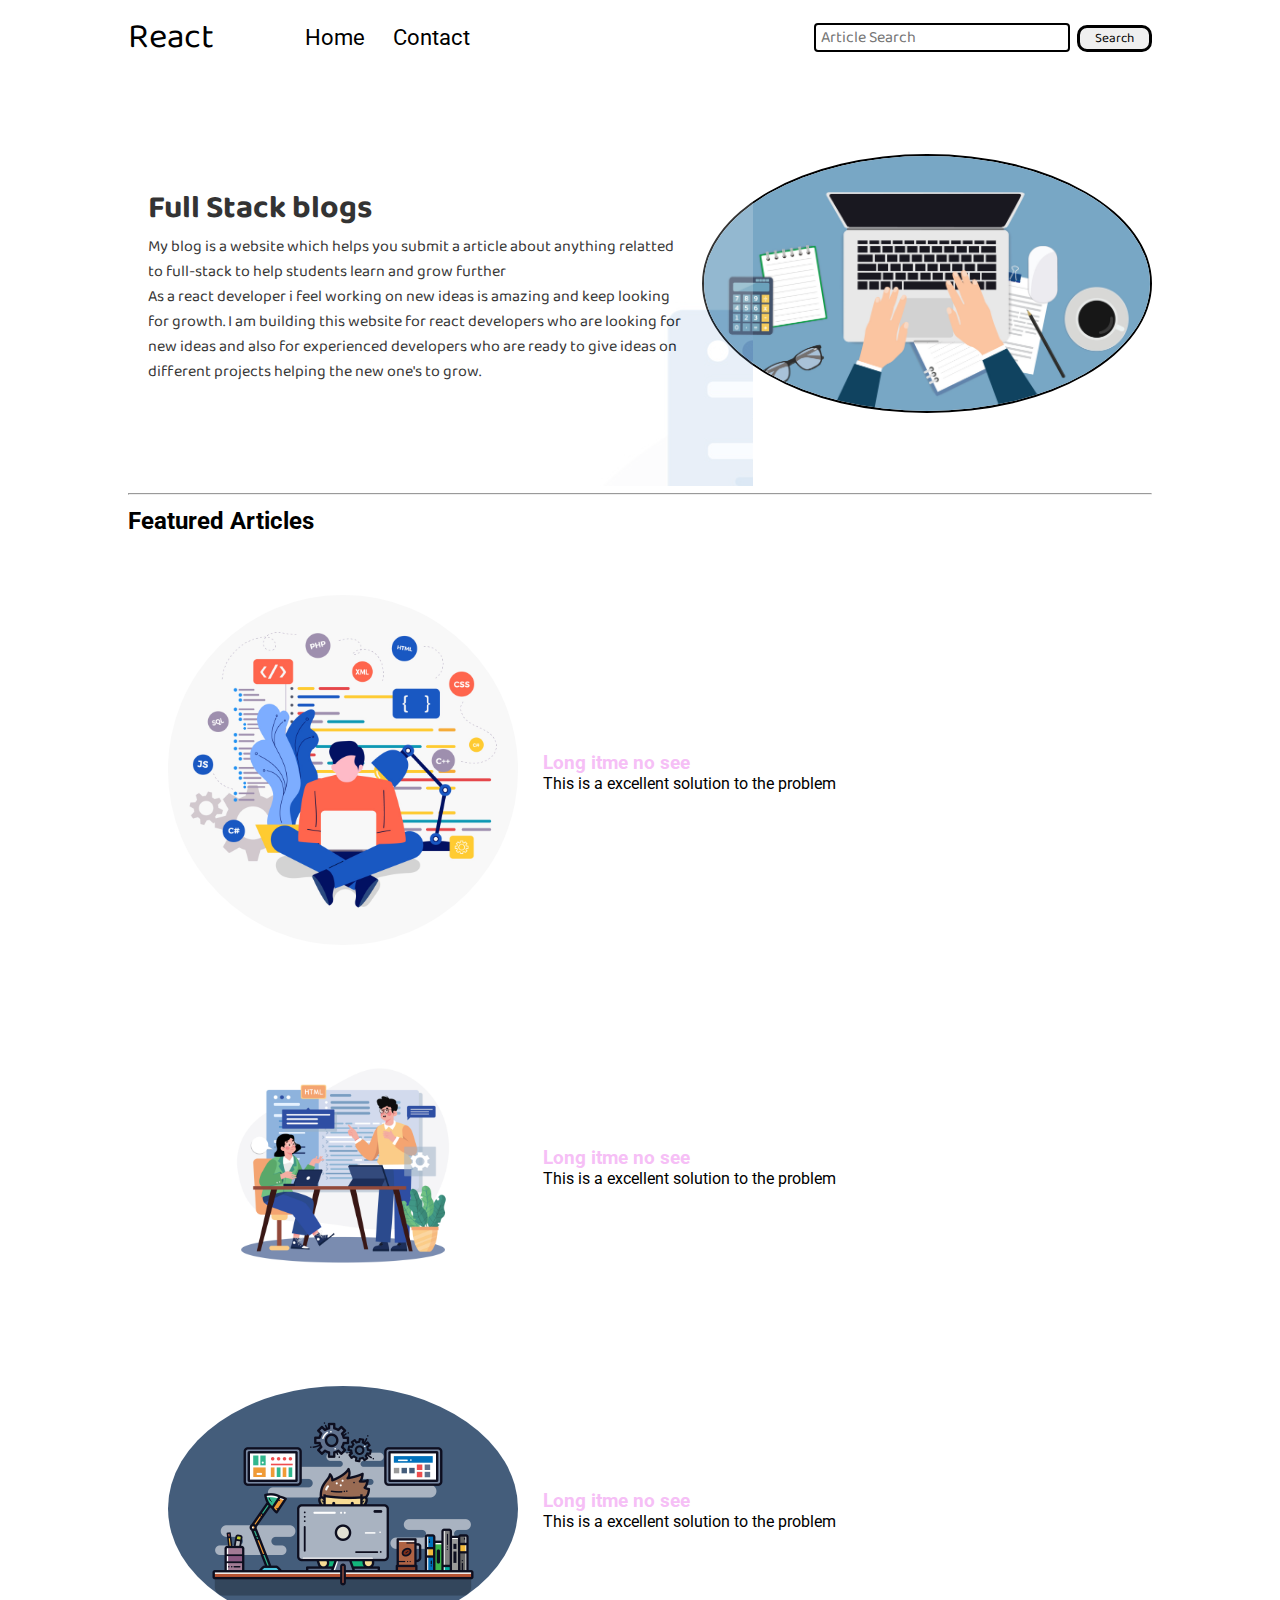
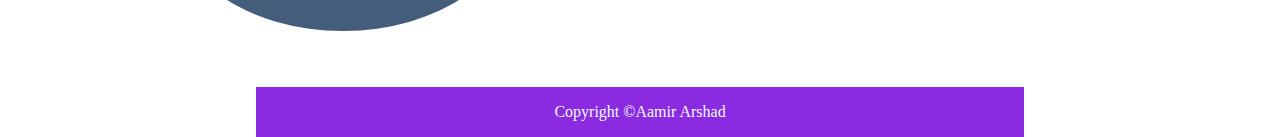
<file: Blogging site/index.html>
<!DOCTYPE html>
<html lang="en">
<head>
    <meta charset="UTF-8">
    <meta http-equiv="X-UA-Compatible" content="IE=edge">
    <meta name="viewport" content="width=device-width, initial-scale=1.0">
    <link rel="stylesheet" href="css/style.css"  >
    <link rel="stylesheet" href="css/utils.css"  >

    <title>Blogging Made-Easy</title>
    
</head>

<body>
   <nav class="navigation max-width-1 m-auto">
     <div class="navleft">
        <span>React</span>
        <ul>
            <li> <a href="/"> Home    </a> </li>
            <li> <a href="/contact.html"> Contact </a> </li>
        </ul>

     </div>
     <div class="navright">
        <form action="/search.html" method="get" >
            <input class="form-input" type="text" placeholder="Article Search" name="query">
        <button class="btn">Search</button>
        </form>
        
     </div>
   </nav>
   <div class="content max-width-1 m-auto my-2">
    <div class="content-left">
        <h1>Full Stack blogs</h1>
        <p>My blog is a website which helps you submit a article about anything relatted to full-stack to help students learn and grow further</p>
        <p>As a react developer i feel working on new ideas is amazing and keep looking for growth.
            I am building this website for react developers who are looking for new ideas and also for experienced developers who are ready to give ideas on different projects helping the new one's to grow.
        </p>
    </div>
    <div class="content-right">
        <img src="img/src1.jpg ">
    </div>
   </div>
   <div class="max-width-1 m-auto"><hr></div>
   <div class="home-articles max-width-1 m-auto font2">
    <h2> Featured Articles</h2>
    <div class="home-article">
        <div class="home-article-img" >
           <img src="img/src2.jpg">
        </div>
      
       <div class="home-article-content font1">
        <a href="/blog.html">  <h3>Long itme no see</h3></a>
       
        <p>This is a excellent solution to the problem</p>
       </div>
       
    </div>
    <div class="home-article">
        <div class="home-article-img" >
           <img src="img/src3.jpg">
        </div>
      
       <div class="home-article-content font1">
        <a href="/blog.html">  <h3>Long itme no see</h3></a>
       
        <p>This is a excellent solution to the problem</p>
       </div>
       
    </div>
    <div class="home-article">
        <div class="home-article-img" >
           <img src="img/src4.png">
        </div>
      
       <div class="home-article-content font1">
        <a href="/blog.html">  <h3>Long itme no see</h3></a>
       
        <p>This is a excellent solution to the problem</p>
       </div>
       
    </div>
   </div>
   <div class="footer max-width-2 m-auto">
        Copyright &copy <a > Aamir Arshad</a> 
   </div>
</body>
</html>
</file>
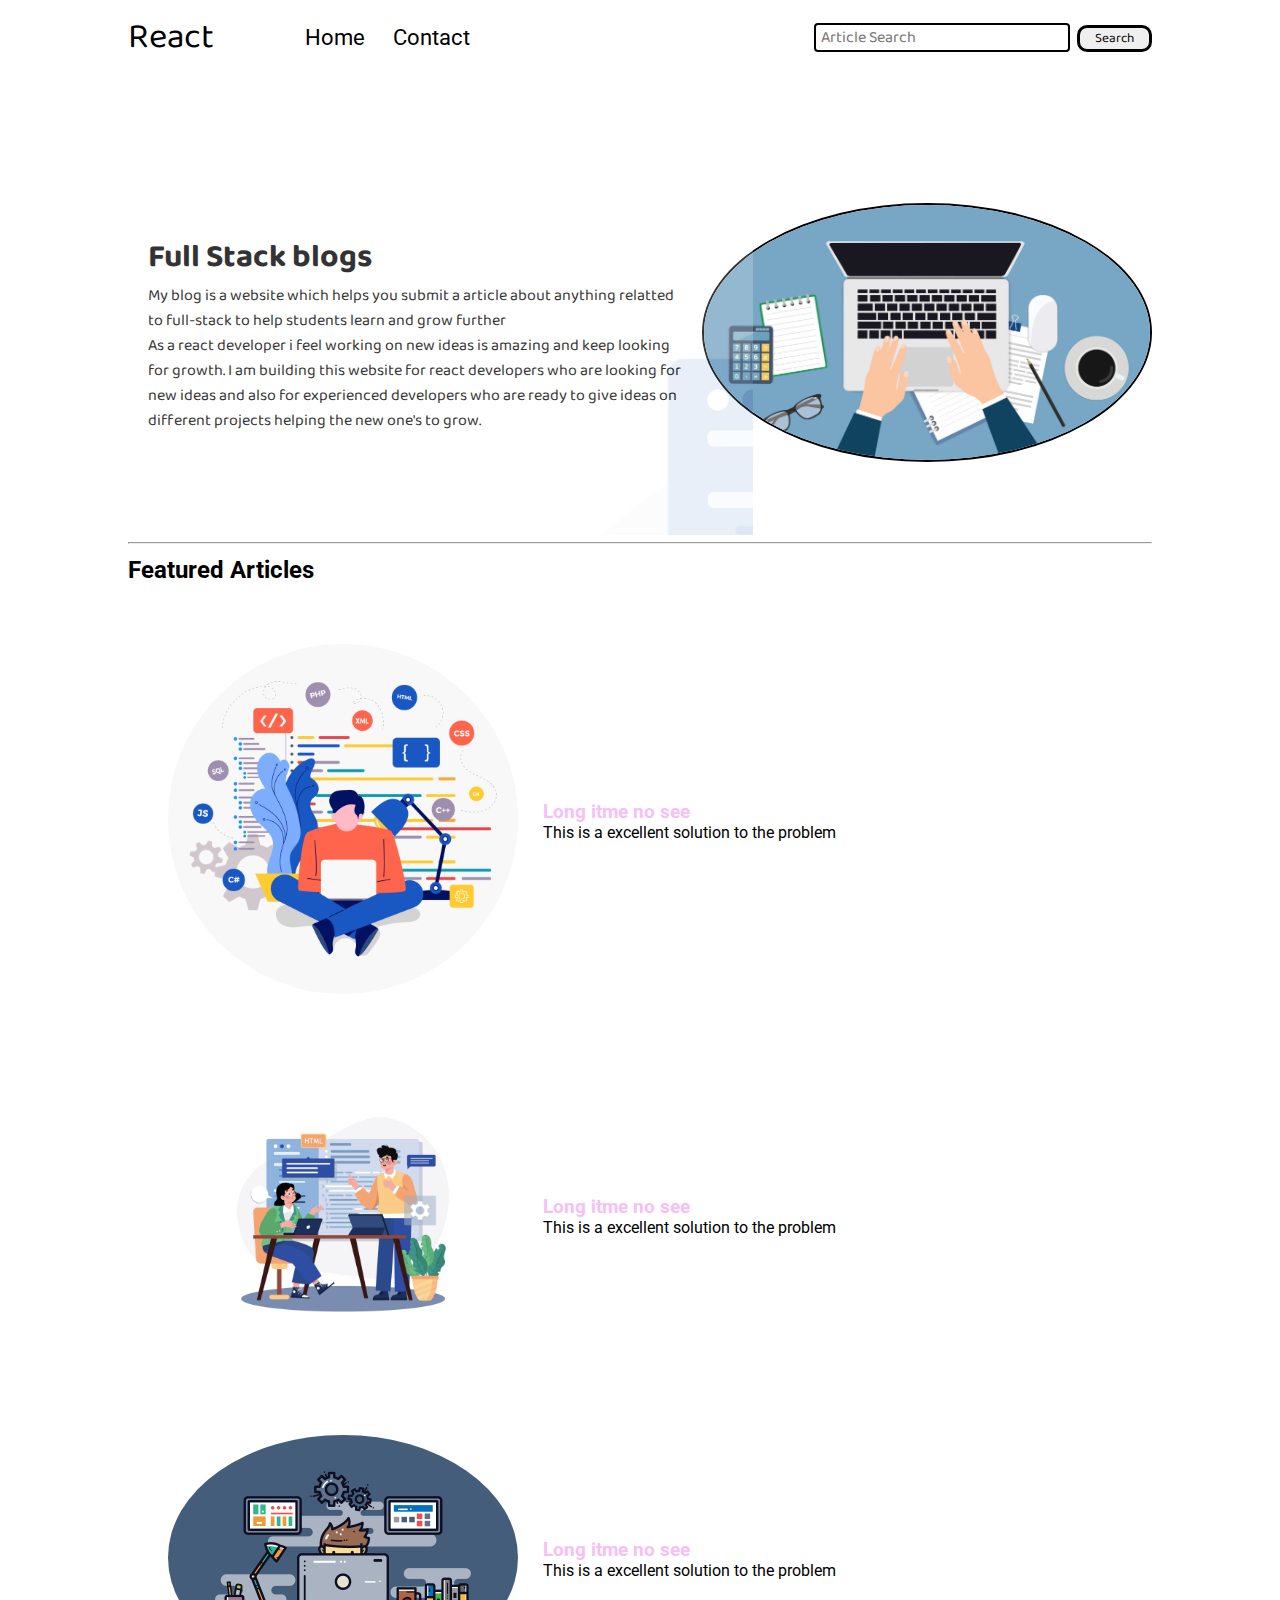
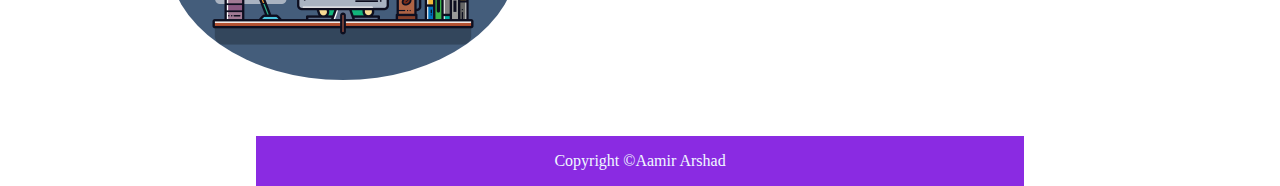
<file: Blogging site/blogpost.html>
<!DOCTYPE html>
<html lang="en">
<head>
    <meta charset="UTF-8">
    <meta http-equiv="X-UA-Compatible" content="IE=edge">
    <meta name="viewport" content="width=device-width, initial-scale=1.0">
    <link rel="stylesheet" href="css/style.css"  >
    <link rel="stylesheet" href="css/utils.css"  >
    <link rel="stylesheet" href="css/blogpost.css">

    <title>Blogging Made-Easy</title>
    
</head>

<body>
   <nav class="navigation max-width-1 m-auto">
     <div class="navleft">
        <span>React</span>
        <ul>
            <li> <a href="/"> Home    </a> </li>
            <li> <a href="/contact.html"> Contact </a> </li>
        </ul>

     </div>
     <div class="navright">
        <form action="/search.html" method="get" >
            <input class="form-input" type="text" placeholder="Article Search" name="query">
        <button class="btn">Search</button>
        </form>
        
     </div>
   </nav>
   <div class="post-image">
    <img src="img/src3.jpg">
   </div>
   <div class="content max-width-1 m-auto my-2">
    <div class="content-left">
        <h1>Full Stack blogs</h1>
        <p>My blog is a website which helps you submit a article about anything relatted to full-stack to help students learn and grow further</p>
        <p>As a react developer i feel working on new ideas is amazing and keep looking for growth.
            I am building this website for react developers who are looking for new ideas and also for experienced developers who are ready to give ideas on different projects helping the new one's to grow.
        </p>
    </div>
    <div class="content-right">
        <img src="img/src1.jpg ">
    </div>
   </div>
   <div class="max-width-1 m-auto"><hr></div>
   <div class="home-articles max-width-1 m-auto font2">
    <h2> Featured Articles</h2>
    <div class="home-article">
        <div class="home-article-img" >
           <img src="img/src2.jpg">
        </div>
      
       <div class="home-article-content font1">
        <a href="/blog.html">  <h3>Long itme no see</h3></a>
       
        <p>This is a excellent solution to the problem</p>
       </div>
       
    </div>
    <div class="home-article">
        <div class="home-article-img" >
           <img src="img/src3.jpg">
        </div>
      
       <div class="home-article-content font1">
        <a href="/blog.html">  <h3>Long itme no see</h3></a>
       
        <p>This is a excellent solution to the problem</p>
       </div>
       
    </div>
    <div class="home-article">
        <div class="home-article-img" >
           <img src="img/src4.png">
        </div>
      
       <div class="home-article-content font1">
        <a href="/blog.html">  <h3>Long itme no see</h3></a>
       
        <p>This is a excellent solution to the problem</p>
       </div>
       
    </div>
   </div>
   <div class="footer max-width-2 m-auto">
        Copyright &copy <a > Aamir Arshad</a> 
   </div>
</body>
</html>
</file>
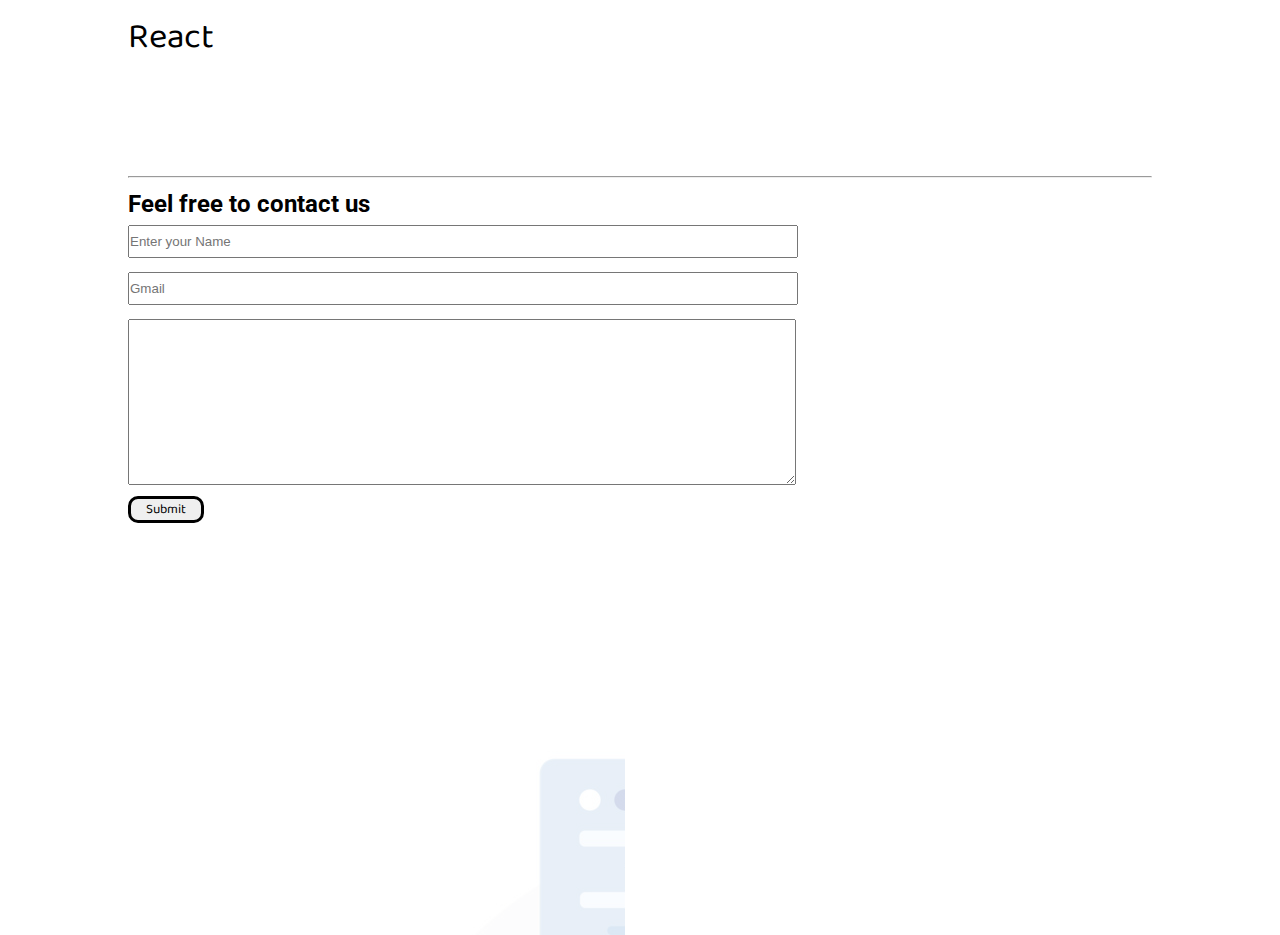
<file: Blogging site/contact.html>
<!DOCTYPE html>
<html lang="en">
<head>
    <meta charset="UTF-8">
    <meta http-equiv="X-UA-Compatible" content="IE=edge">
    <meta name="viewport" content="width=device-width, initial-scale=1.0">
    <link rel="stylesheet" href="css/style.css"  >
    <link rel="stylesheet" href="css/utils.css"  >
    <link rel="stylesheet" href="css/contact.css">

    <title>Blogging Made-Easy</title>
    
</head>

<body>
   <nav class="navigation max-width-1 m-auto">
     <div class="navleft">
        <span>React</span>
       

     </div>
    
        
     </div>
   </nav>
   <div class="contact-content font1">
    <div class="max-width-1 m-auto"><hr></div>
   <div class="home-articles max-width-1 m-auto font2">
    <h2> Feel free to contact us</h2>
    <div class="contact-form ">
        <div class="form-box">
            <input type="text" placeholder="Enter your Name">
        </div>
        <div class="form-box ">
            <input type="text" placeholder="Gmail">
        </div>
        <div class="form-box">
          <textarea cols="25px" rows="10px" ></textarea>
        </div>
        <div class="form-box">
           <button class="btn">Submit</button>
        </div>
    </div>
    </div>
   </div>
   

</body>
</html>
</file>
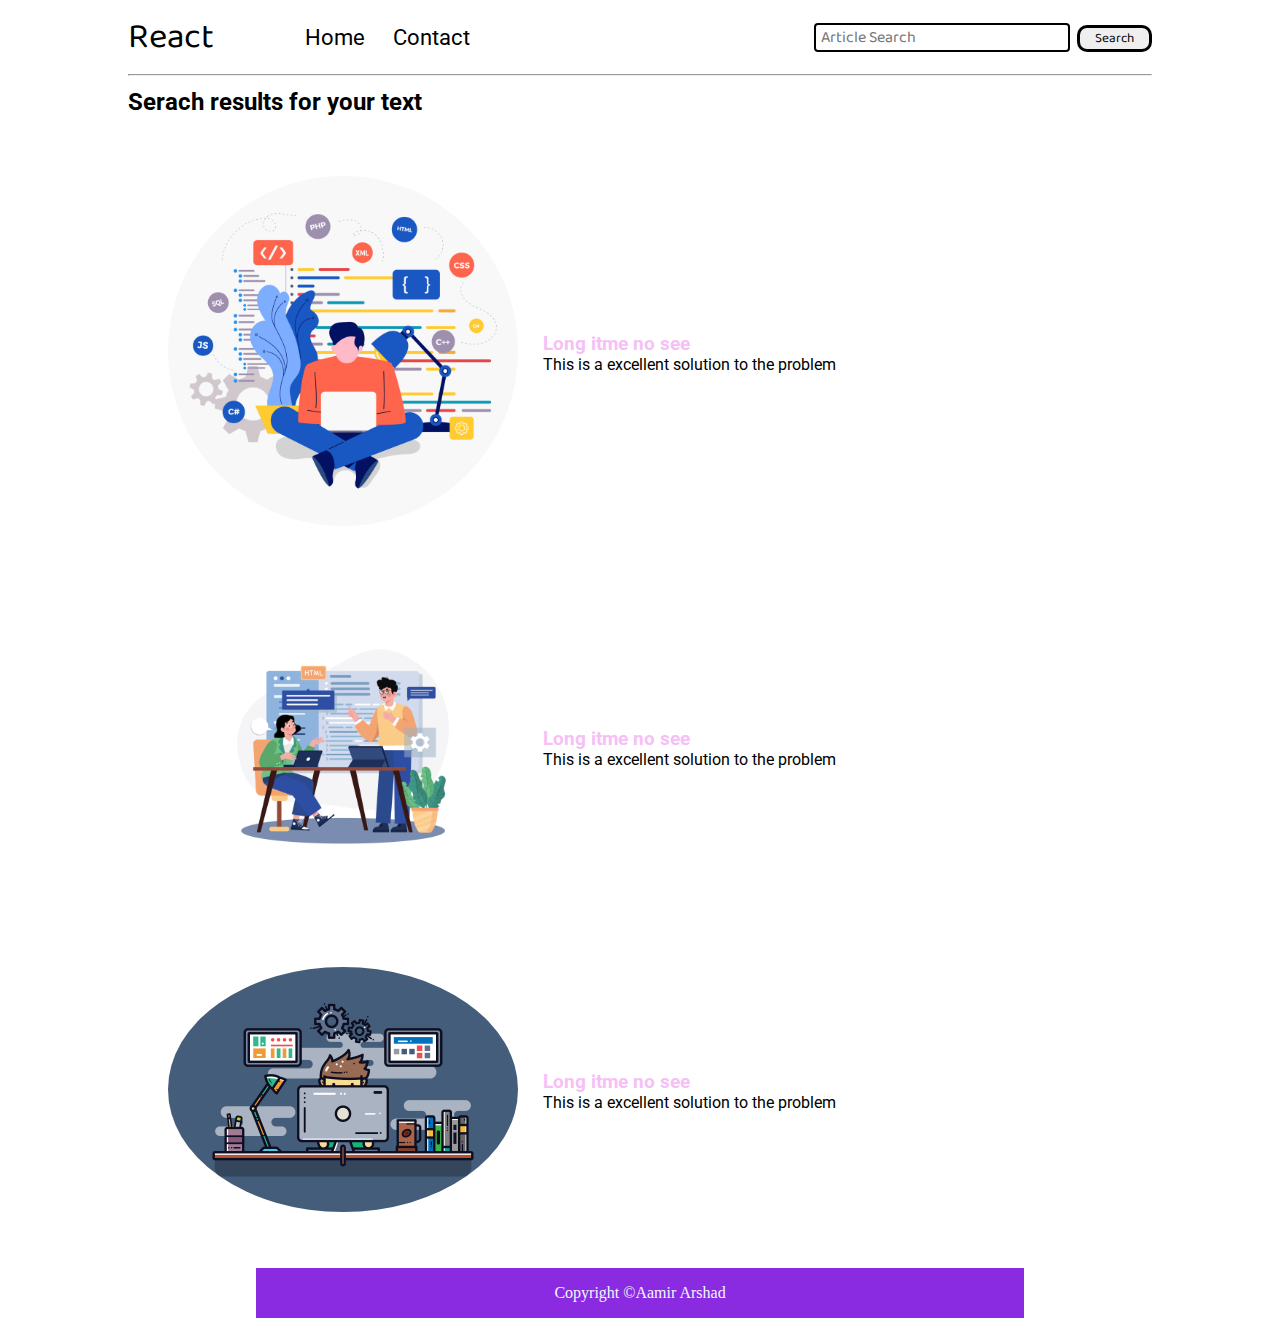
<file: Blogging site/search.html>
<!DOCTYPE html>
<html lang="en">
<head>
    <meta charset="UTF-8">
    <meta http-equiv="X-UA-Compatible" content="IE=edge">
    <meta name="viewport" content="width=device-width, initial-scale=1.0">
    <link rel="stylesheet" href="css/style.css"  >
    <link rel="stylesheet" href="css/utils.css"  >

    <title>Blogging Made-Easy</title>
    
</head>

<body>
   <nav class="navigation max-width-1 m-auto">
     <div class="navleft">
        <span>React</span>
        <ul>
            <li> <a href="/"> Home    </a> </li>
            <li> <a href="/contact"> Contact </a> </li>
        </ul>

     </div>
     <div class="navright">
        <form action="/search.html" method="get" >
            <input class="form-input" type="text" placeholder="Article Search" name="query">
        <button class="btn">Search</button>
        </form>
        
     </div>
   </nav>
   
   <div class="max-width-1 m-auto"><hr></div>
   <div class="home-articles max-width-1 m-auto font2">
    <h2> Serach results for your text</h2>
    <div class="home-article">
        <div class="home-article-img" >
           <img src="img/src2.jpg">
        </div>
      
       <div class="home-article-content font1">
        <a href="/blog.html">  <h3>Long itme no see</h3></a>
       
        <p>This is a excellent solution to the problem</p>
       </div>
       
    </div>
    <div class="home-article">
        <div class="home-article-img" >
           <img src="img/src3.jpg">
        </div>
      
       <div class="home-article-content font1">
        <a href="/blog.html">  <h3>Long itme no see</h3></a>
       
        <p>This is a excellent solution to the problem</p>
       </div>
       
    </div>
    <div class="home-article">
        <div class="home-article-img" >
           <img src="img/src4.png">
        </div>
      
       <div class="home-article-content font1">
        <a href="/blog.html">  <h3>Long itme no see</h3></a>
       
        <p>This is a excellent solution to the problem</p>
       </div>
       
    </div>
   </div>
   <div class="footer max-width-2 m-auto">
        Copyright &copy <a > Aamir Arshad</a> 
   </div>
</body>
</html>
</file>
<file: Blogging site/css/style.css>
* {
    margin: 0;
    padding: 0;
}

.navigation {
    margin-top: 25px;
    font-family: var(--font1);
    height: 74px;
    /* background-color: red; */
    display: flex;
    justify-content: space-between;
    align-items: center;
}

.navleft {

    display: flex;
}

.navleft span {
    font-size: 35px;


}

.navleft ul {

    display: flex;
    align-items: center;
    margin: 0 77px;
    font-size: 22px;
}

.navleft ul li {
    list-style: none;
    margin: 0 14px;
    font-family: var(--font2);
    transition: all 0.3s ease-in;
}

.navleft ul li a:hover {
    color: var(--main-bg-color);
    font-weight: bolder;
}

.navleft ul li a {
    text-decoration: none;
    color: black;

}

.content {
    height: 395px;
    /* background-color: rgb(235, 235, 250); */
    display: flex;
    margin-top: 102px;

}

.content::after {
    content: "";
    background-image: url('../img/src3.jpg');
    position: absolute;
    width: 625px;
    height: 400px;
    opacity: 0.2;
    
}

.content-left {
    font-family: var(--font1);

    display: flex;
    padding: 20px;
    justify-content: center;
    flex-direction: column;
}

.content-right {
    width: 50%;
    display: flex;
    align-items: center;
    justify-content: center;
}

.content-right img {
    height: 255px;
    border: 2px solid black;
    border-radius: 200%
}



.form-input {
    padding: 0px 5px;
    font-size: 16px;
    border: 2px solid black;
    border-radius: 4px;
    margin: 0 4px;
    font-family: var(--font1);

}

.btn {
    padding: 0px 15px;
    border: 3px solid black;
    border-radius: 10px;
    font-family: var(--font1);
    cursor: pointer;
    transition: all 0.3s ease-in;
}

.btn:hover {
    color: white;
    background: var(--main-bg-color);
}

.home-articles {

    /* background-color: rgb(232, 191, 191)  */
    padding: 12px;
}

.home-article {
    display: flex;
    padding: 40px;
    margin-top: 20px;
}

.home-article-content {
    align-self: center;
    padding: 25px;
}
.home-article-content a{
    text-decoration: none;
    color: var(--main-bg-color);
}

.home-article-img img {
    width: 350px;
    border-radius: 100%;
}

.footer {
    height: 50px;
    background-color: blueviolet;
    display: flex;
    align-items: center;
    justify-content: center;
    color: aliceblue;
}
</file>
<file: Blogging site/css/utils.css>
@import url('https://fonts.googleapis.com/css2?family=Baloo+2&family=Roboto&display=swap');

:root {
    --main-bg-color: rgb(246, 191, 246);
    --font1: 'Baloo 2', cursive;
    --font2: 'Roboto', sans-serif;
}

.font1 {
    font-family: var(--fot);
}

.font2 {
    font-family: var(--font2);
}

.max-width-1 {
    max-width: 80vw;
}

.max-width-2 {
    max-width: 60vw;
}

.m-auto {
    margin: auto;
}
.my-2{
    margin-bottom: 12px;
    margin-top: 12px;
}

.btn {}

.form-control {}
.form-box input,textarea{
    width: 52vw;
    padding: 7px 0px;
    margin: 7px 0px;

}
</file>
<file: Blogging site/css/blogpost.css>
.post-image{
    height: 45px;
    overflow: hidden;
    margin-top: 4px;
}
.post-image img{
    width: 100%;
    
}
</file>
<file: Blogging site/css/contact.css>
.contact-content {
    height: 395px;
    /* background-color: rgb(235, 235, 250); */
    display: block;
    margin-top: 102px;
   

}

.contact-content::after {
    content: "";
    background-image: url('../img/src3.jpg');
    position: absolute;
    width: 625px;
    height: 400px;
    opacity: 0.2;
    z-index: -1;
}
</file>
